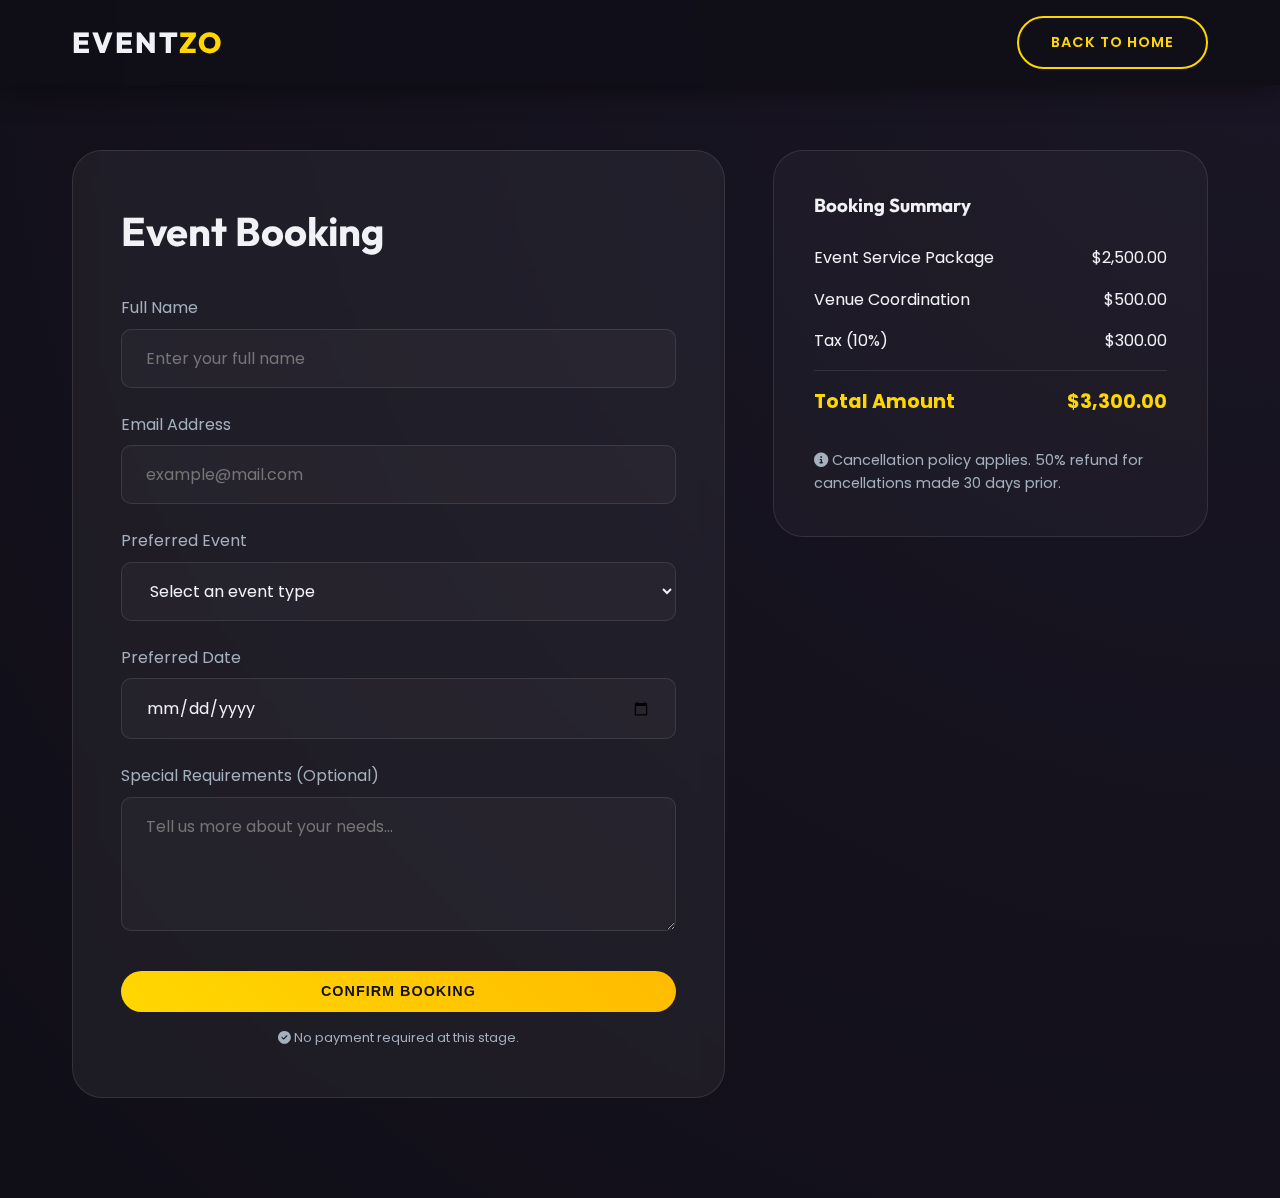
<file: booking.html>
<!DOCTYPE html>
<html lang="en">

<head>
    <meta charset="UTF-8">
    <meta name="viewport" content="width=device-width, initial-scale=1.0">
    <title>Event Booking | EVENTZO</title>
    <link rel="stylesheet" href="style.css">
    <link rel="preconnect" href="https://fonts.googleapis.com">
    <link rel="preconnect" href="https://fonts.gstatic.com" crossorigin>
    <link
        href="https://fonts.googleapis.com/css2?family=Outfit:wght@300;400;600;800&family=Poppins:wght@300;400;600&display=swap"
        rel="stylesheet">
    <link rel="stylesheet" href="https://cdnjs.cloudflare.com/ajax/libs/font-awesome/6.4.0/css/all.min.css">
    <style>
        .payment-page {
            padding: 150px 0 100px;
            min-height: 100vh;
            background: radial-gradient(circle at top right, #1a1625, #100e17);
        }

        .payment-container {
            display: grid;
            grid-template-columns: 1.5fr 1fr;
            gap: 3rem;
            align-items: start;
        }

        .payment-form-box {
            background: var(--glass-bg);
            border: 1px solid var(--glass-border);
            padding: 3rem;
            border-radius: 30px;
            backdrop-filter: blur(10px);
        }

        .order-summary {
            background: rgba(255, 255, 255, 0.03);
            border: 1px solid var(--glass-border);
            padding: 2.5rem;
            border-radius: 30px;
            position: sticky;
            top: 120px;
        }

        .payment-methods {
            display: flex;
            gap: 1rem;
            margin-bottom: 2rem;
        }

        .method {
            flex: 1;
            padding: 1rem;
            border: 1px solid var(--glass-border);
            border-radius: 15px;
            text-align: center;
            cursor: pointer;
            transition: var(--transition);
        }

        .method.active {
            border-color: var(--primary-color);
            background: rgba(255, 215, 0, 0.1);
        }

        .method i {
            font-size: 1.5rem;
            margin-bottom: 0.5rem;
            display: block;
        }

        .card-row {
            display: grid;
            grid-template-columns: 1fr 1fr;
            gap: 1rem;
        }

        .summary-item {
            display: flex;
            justify-content: space-between;
            margin-bottom: 1rem;
        }

        .total-row {
            border-top: 1px solid var(--glass-border);
            padding-top: 1rem;
            margin-top: 1rem;
            font-weight: 700;
            font-size: 1.2rem;
            color: var(--primary-color);
        }

        @media (max-width: 992px) {
            .payment-container {
                grid-template-columns: 1fr;
            }

            .order-summary {
                position: static;
            }
        }
    </style>
</head>

<body>
    <header class="scrolled">
        <nav class="container">
            <div class="logo">
                <a href="index.html">EVENT<span>ZO</span></a>
            </div>
            <div class="header-btns">
                <a href="index.html" class="btn btn-outline">Back to Home</a>
            </div>
        </nav>
    </header>

    <main class="payment-page">
        <div class="container payment-container">
            <div class="payment-form-box">
                <h2 style="margin-bottom: 2rem; font-size: 2.5rem;">Event Booking</h2>


                <form id="bookingForm">
                    <div class="form-group">
                        <label style="display: block; margin-bottom: 0.5rem; color: var(--text-muted);">Full
                            Name</label>
                        <input type="text" id="bookingName" placeholder="Enter your full name" required>
                    </div>
                    <div class="form-group">
                        <label style="display: block; margin-bottom: 0.5rem; color: var(--text-muted);">Email
                            Address</label>
                        <input type="email" id="bookingEmail" placeholder="example@mail.com" required>
                    </div>
                    <div class="form-group">
                        <label style="display: block; margin-bottom: 0.5rem; color: var(--text-muted);">Preferred
                            Event</label>
                        <select id="bookingEvent" required>
                            <option value="" disabled selected>Select an event type</option>
                            <option value="wedding">Wedding Gala</option>
                            <option value="corporate">Corporate Summit</option>
                            <option value="social">Social Party</option>
                            <option value="concert">Music Festival</option>
                            <option value="other">Other</option>
                        </select>
                    </div>
                    <div class="form-group">
                        <label style="display: block; margin-bottom: 0.5rem; color: var(--text-muted);">Preferred
                            Date</label>
                        <input type="date" id="bookingDate" required>
                    </div>
                    <div class="form-group" style="margin-top: 1.5rem;">
                        <label style="display: block; margin-bottom: 0.5rem; color: var(--text-muted);">Special
                            Requirements (Optional)</label>
                        <textarea rows="4" placeholder="Tell us more about your needs..."></textarea>
                    </div>

                    <button type="submit" class="btn btn-primary btn-block" style="margin-top: 2rem;">Confirm
                        Booking</button>
                    <p style="text-align: center; margin-top: 1rem; font-size: 0.8rem; color: var(--text-muted);">
                        <i class="fas fa-check-circle"></i> No payment required at this stage.
                    </p>
                </form>
            </div>

            <div class="order-summary">
                <h3 style="margin-bottom: 1.5rem;">Booking Summary</h3>
                <div class="summary-item">
                    <span>Event Service Package</span>
                    <span>$2,500.00</span>
                </div>
                <div class="summary-item">
                    <span>Venue Coordination</span>
                    <span>$500.00</span>
                </div>
                <div class="summary-item">
                    <span>Tax (10%)</span>
                    <span>$300.00</span>
                </div>
                <div class="total-row summary-item">
                    <span>Total Amount</span>
                    <span>$3,300.00</span>
                </div>
                <div style="margin-top: 2rem;">
                    <p style="font-size: 0.9rem; color: var(--text-muted);">
                        <i class="fas fa-info-circle"></i> Cancellation policy applies. 50% refund for cancellations
                        made 30 days prior.
                    </p>
                </div>
            </div>
        </div>
    </main>

    <script>
        document.getElementById('bookingForm').addEventListener('submit', (e) => {
            e.preventDefault();
            const btn = e.target.querySelector('button');
            const name = document.getElementById('bookingName').value;

            btn.innerText = 'Processing...';
            btn.disabled = true;

            setTimeout(() => {
                alert(`Thank you ${name}! Your booking request for the event has been received. We will contact you soon.`);
                window.location.href = 'index.html';
            }, 2500);
        });
    </script>
</body>

</html>
</file>
<file: style.css>
:root {
    --primary-color: #ffd700;
    /* Gold */
    --secondary-color: #6c5ce7;
    /* Soft Purple */
    --accent-color: #a29bfe;
    --dark-bg: #100e17;
    --light-bg: #1a1625;
    --text-light: #f1f2f6;
    --text-muted: #a4b0be;
    --glass-bg: rgba(255, 255, 255, 0.05);
    --glass-border: rgba(255, 255, 255, 0.1);
    --transition: all 0.3s cubic-bezier(0.4, 0, 0.2, 1);
    --container-width: 1200px;
}

* {
    margin: 0;
    padding: 0;
    box-sizing: border-box;
    scroll-behavior: smooth;
}

body {
    font-family: 'Poppins', sans-serif;
    background-color: var(--dark-bg);
    color: var(--text-light);
    line-height: 1.6;
    overflow-x: hidden;
}

h1,
h2,
h3,
h4,
.logo {
    font-family: 'Outfit', sans-serif;
}

.container {
    max-width: var(--container-width);
    margin: 0 auto;
    padding: 0 2rem;
}

/* Header & Nav */
header {
    position: fixed;
    top: 0;
    left: 0;
    width: 100%;
    z-index: 1000;
    padding: 1.5rem 0;
    transition: var(--transition);
}

header.scrolled {
    background: rgba(16, 14, 23, 0.9);
    backdrop-filter: blur(10px);
    padding: 1rem 0;
    box-shadow: 0 4px 30px rgba(0, 0, 0, 0.5);
}

nav {
    display: flex;
    justify-content: space-between;
    align-items: center;
}

.logo a {
    font-size: 1.8rem;
    font-weight: 800;
    color: var(--text-light);
    text-decoration: none;
    letter-spacing: 2px;
}

.logo span {
    color: var(--primary-color);
}

.nav-links {
    display: flex;
    list-style: none;
    gap: 2.5rem;
}

.nav-links a {
    color: var(--text-light);
    text-decoration: none;
    font-weight: 500;
    font-size: 0.95rem;
    transition: var(--transition);
    position: relative;
}

.nav-links a::after {
    content: '';
    position: absolute;
    bottom: -5px;
    left: 0;
    width: 0;
    height: 2px;
    background: var(--primary-color);
    transition: var(--transition);
}

.nav-links a:hover::after,
.nav-links a.active::after {
    width: 100%;
}

.nav-links a:hover {
    color: var(--primary-color);
}

.header-btns {
    display: flex;
    align-items: center;
    gap: 1.5rem;
}

.menu-toggle {
    display: none;
    font-size: 1.5rem;
    cursor: pointer;
}

/* Buttons */
.btn {
    display: inline-block;
    padding: 0.8rem 2rem;
    border-radius: 50px;
    font-weight: 600;
    text-decoration: none;
    transition: var(--transition);
    cursor: pointer;
    border: none;
    font-size: 0.9rem;
    text-transform: uppercase;
    letter-spacing: 1px;
}

.btn-primary {
    background: linear-gradient(45deg, var(--primary-color), #ffbb00);
    color: #100e17;
}

.btn-primary:hover {
    transform: translateY(-3px);
    box-shadow: 0 10px 20px rgba(255, 215, 0, 0.3);
}

.btn-outline {
    background: transparent;
    border: 2px solid var(--primary-color);
    color: var(--primary-color);
}

.btn-outline:hover {
    background: var(--primary-color);
    color: #100e17;
}

.btn-block {
    display: block;
    width: 100%;
}

/* Hero Section */
.hero {
    height: 100vh;
    background: url('https://images.unsplash.com/photo-1533174072545-7a4b6ad7a6c3?q=80&w=2070&auto=format&fit=crop') center/cover no-repeat;
    display: flex;
    align-items: center;
    position: relative;
    overflow: hidden;
}

.hero-overlay {
    position: absolute;
    top: 0;
    left: 0;
    width: 100%;
    height: 100%;
    background: linear-gradient(to right, rgba(16, 14, 23, 0.9), rgba(16, 14, 23, 0.4));
}

.hero-content {
    position: relative;
    z-index: 10;
    max-width: 700px;
}

.hero h1 {
    font-size: 4.5rem;
    line-height: 1.1;
    margin-bottom: 1.5rem;
}

.hero h1 span {
    color: var(--primary-color);
    position: relative;
}

.hero p {
    font-size: 1.2rem;
    color: var(--text-muted);
    margin-bottom: 2.5rem;
}

.hero-actions {
    display: flex;
    gap: 1.5rem;
}

.scroll-indicator {
    position: absolute;
    bottom: 30px;
    left: 50%;
    transform: translateX(-50%);
}

.mouse {
    width: 25px;
    height: 40px;
    border: 2px solid var(--text-muted);
    border-radius: 20px;
    display: flex;
    justify-content: center;
    padding-top: 5px;
}

.mouse::before {
    content: '';
    width: 4px;
    height: 8px;
    background: var(--primary-color);
    border-radius: 2px;
    animation: scroll 2s infinite;
}

@keyframes scroll {
    0% {
        transform: translateY(0);
        opacity: 1;
    }

    100% {
        transform: translateY(15px);
        opacity: 0;
    }
}

/* Services */
.services {
    padding: 100px 0;
    background-color: var(--light-bg);
}

.section-header {
    text-align: center;
    margin-bottom: 60px;
}

.section-header h2 {
    font-size: 2.8rem;
    margin-bottom: 1rem;
}

.section-header p {
    color: var(--text-muted);
    font-size: 1.1rem;
}

.services-grid {
    display: grid;
    grid-template-columns: repeat(auto-fit, minmax(280px, 1fr));
    gap: 2rem;
}

.service-card {
    background: var(--glass-bg);
    border: 1px solid var(--glass-border);
    padding: 3rem 2rem;
    border-radius: 20px;
    text-align: center;
    transition: var(--transition);
}

.service-card:hover {
    transform: translateY(-10px);
    background: rgba(255, 255, 255, 0.08);
    border-color: var(--primary-color);
}

.card-icon {
    font-size: 3rem;
    color: var(--primary-color);
    margin-bottom: 1.5rem;
}

.service-card h3 {
    margin-bottom: 1rem;
    font-size: 1.5rem;
}

.service-card p {
    color: var(--text-muted);
}

/* Events Gallery */
.events {
    padding: 100px 0;
}

.events-gallery {
    display: grid;
    grid-template-columns: repeat(auto-fit, minmax(350px, 1fr));
    gap: 1.5rem;
}

.event-item {
    position: relative;
    border-radius: 20px;
    overflow: hidden;
    height: 300px;
    cursor: pointer;
}

.event-item img {
    width: 100%;
    height: 100%;
    object-fit: cover;
    transition: var(--transition);
}

.event-details {
    position: absolute;
    bottom: 0;
    left: 0;
    width: 100%;
    padding: 2rem;
    background: linear-gradient(transparent, rgba(0, 0, 0, 0.9));
    transform: translateY(20px);
    opacity: 0;
    transition: var(--transition);
}

.event-item:hover .event-details {
    transform: translateY(0);
    opacity: 1;
}

.event-item:hover img {
    transform: scale(1.1);
}

.event-details h3 {
    font-size: 1.4rem;
    margin-bottom: 0.5rem;
}

.event-details p {
    font-size: 0.9rem;
    color: var(--primary-color);
}

/* Stats Section */
.stats {
    padding: 80px 0;
    background: linear-gradient(45deg, #1a1625, #2d2640);
}

.stats-grid {
    display: grid;
    grid-template-columns: repeat(auto-fit, minmax(200px, 1fr));
    gap: 2rem;
    text-align: center;
}

.stat-number {
    display: block;
    font-size: 3.5rem;
    font-weight: 800;
    color: var(--primary-color);
    margin-bottom: 0.5rem;
}

.stat-label {
    font-size: 1rem;
    color: var(--text-muted);
    text-transform: uppercase;
    letter-spacing: 1px;
}

/* Contact */
.contact {
    padding: 100px 0;
    background-color: var(--light-bg);
}

.contact-wrapper {
    display: grid;
    grid-template-columns: 1fr 1.2fr;
    gap: 4rem;
    align-items: center;
}

.contact-info h2 {
    font-size: 3rem;
    line-height: 1.2;
    margin-bottom: 1.5rem;
}

.contact-info p {
    color: var(--text-muted);
    margin-bottom: 2rem;
}

.contact-details {
    list-style: none;
    margin-bottom: 2.5rem;
}

.contact-details li {
    display: flex;
    align-items: center;
    gap: 1rem;
    margin-bottom: 1.2rem;
    color: var(--text-light);
}

.contact-details i {
    color: var(--primary-color);
    font-size: 1.2rem;
}

.social-links {
    display: flex;
    gap: 1rem;
}

.social-links a {
    width: 45px;
    height: 45px;
    border-radius: 50%;
    background: var(--glass-bg);
    border: 1px solid var(--glass-border);
    display: flex;
    align-items: center;
    justify-content: center;
    color: var(--text-light);
    text-decoration: none;
    transition: var(--transition);
}

.social-links a:hover {
    background: var(--primary-color);
    color: var(--dark-bg);
    transform: translateY(-5px);
}

.contact-form-container {
    background: var(--glass-bg);
    border: 1px solid var(--glass-border);
    padding: 3rem;
    border-radius: 30px;
    backdrop-filter: blur(5px);
}

.form-group {
    margin-bottom: 1.5rem;
}

.form-group input,
.form-group select,
.form-group textarea {
    width: 100%;
    padding: 1rem 1.5rem;
    background: rgba(255, 255, 255, 0.03);
    border: 1px solid var(--glass-border);
    color: var(--text-light);
    border-radius: 10px;
    font-family: inherit;
    font-size: 1rem;
    transition: var(--transition);
}

.form-group input:focus,
.form-group select:focus,
.form-group textarea:focus {
    outline: none;
    border-color: var(--primary-color);
    background: rgba(255, 255, 255, 0.08);
}

.form-group select option {
    background-color: var(--dark-bg);
}

/* Footer */
footer {
    padding: 80px 0 30px;
    border-top: 1px solid var(--glass-border);
}

.footer-content {
    display: grid;
    grid-template-columns: 2fr 1fr 1.5fr;
    gap: 4rem;
    margin-bottom: 50px;
}

.footer-logo a {
    font-size: 2rem;
    font-weight: 800;
    color: var(--text-light);
    text-decoration: none;
    display: inline-block;
    margin-bottom: 1.5rem;
}

.footer-logo p {
    color: var(--text-muted);
    max-width: 300px;
}

.footer-links h4,
.footer-newsletter h4 {
    font-size: 1.2rem;
    margin-bottom: 1.5rem;
    color: var(--text-light);
}

.footer-links ul {
    list-style: none;
}

.footer-links li {
    margin-bottom: 0.8rem;
}

.footer-links a {
    color: var(--text-muted);
    text-decoration: none;
    transition: var(--transition);
}

.footer-links a:hover {
    color: var(--primary-color);
    padding-left: 5px;
}

.newsletter-form {
    display: flex;
    gap: 0.5rem;
}

.newsletter-form input {
    flex: 1;
    padding: 0.8rem 1.2rem;
    background: rgba(255, 255, 255, 0.03);
    border: 1px solid var(--glass-border);
    border-radius: 10px;
    color: var(--text-light);
}

.newsletter-form button {
    width: 50px;
    background: var(--primary-color);
    border: none;
    border-radius: 10px;
    cursor: pointer;
    font-size: 1.1rem;
    transition: var(--transition);
}

.newsletter-form button:hover {
    background: #e6c200;
}

.footer-bottom {
    text-align: center;
    padding-top: 30px;
    border-top: 1px solid var(--glass-border);
    color: var(--text-muted);
    font-size: 0.9rem;
}

/* Why Us */
.why-us {
    padding: 100px 0;
}

.why-grid {
    display: grid;
    grid-template-columns: repeat(auto-fit, minmax(300px, 1fr));
    gap: 3rem;
}

.why-card {
    text-align: center;
    padding: 2rem;
    background: var(--glass-bg);
    border: 1px solid var(--glass-border);
    border-radius: 20px;
    transition: var(--transition);
}

.why-card:hover {
    background: rgba(255, 255, 255, 0.08);
    transform: translateY(-5px);
}

.why-icon {
    width: 80px;
    height: 80px;
    background: linear-gradient(45deg, var(--primary-color), #ffbb00);
    border-radius: 50%;
    display: flex;
    align-items: center;
    justify-content: center;
    margin: 0 auto 1.5rem;
    font-size: 2rem;
    color: var(--dark-bg);
}

/* Animations */
.reveal {
    opacity: 0;
    transform: translateY(50px);
    transition: all 0.8s ease-out;
}

.reveal.active {
    opacity: 1;
    transform: translateY(0);
}

.fade-in {
    opacity: 0;
    transform: translateY(30px);
    animation: fadeInUp 0.8s forwards;
}

.delay-1 {
    animation-delay: 0.2s;
}

.delay-2 {
    animation-delay: 0.4s;
}

@keyframes fadeInUp {
    to {
        opacity: 1;
        transform: translateY(0);
    }
}

/* Responsive */
@media (max-width: 992px) {
    .container {
        padding: 0 1.5rem;
    }

    .hero h1 {
        font-size: 3.5rem;
    }

    .contact-wrapper {
        grid-template-columns: 1fr;
        gap: 3rem;
    }

    .footer-content {
        grid-template-columns: 1fr 1fr;
    }
}

@media (max-width: 768px) {
    .nav-links {
        position: fixed;
        top: 0;
        right: -100%;
        width: 70%;
        height: 100vh;
        background: var(--dark-bg);
        flex-direction: column;
        align-items: center;
        justify-content: center;
        transition: 0.5s;
        z-index: 999;
    }

    .nav-links.active {
        right: 0;
    }

    .menu-toggle {
        display: block;
    }

    .hero h1 {
        font-size: 2.8rem;
    }

    .hero-actions {
        flex-direction: column;
    }

    .footer-content {
        grid-template-columns: 1fr;
    }
}
</file>
